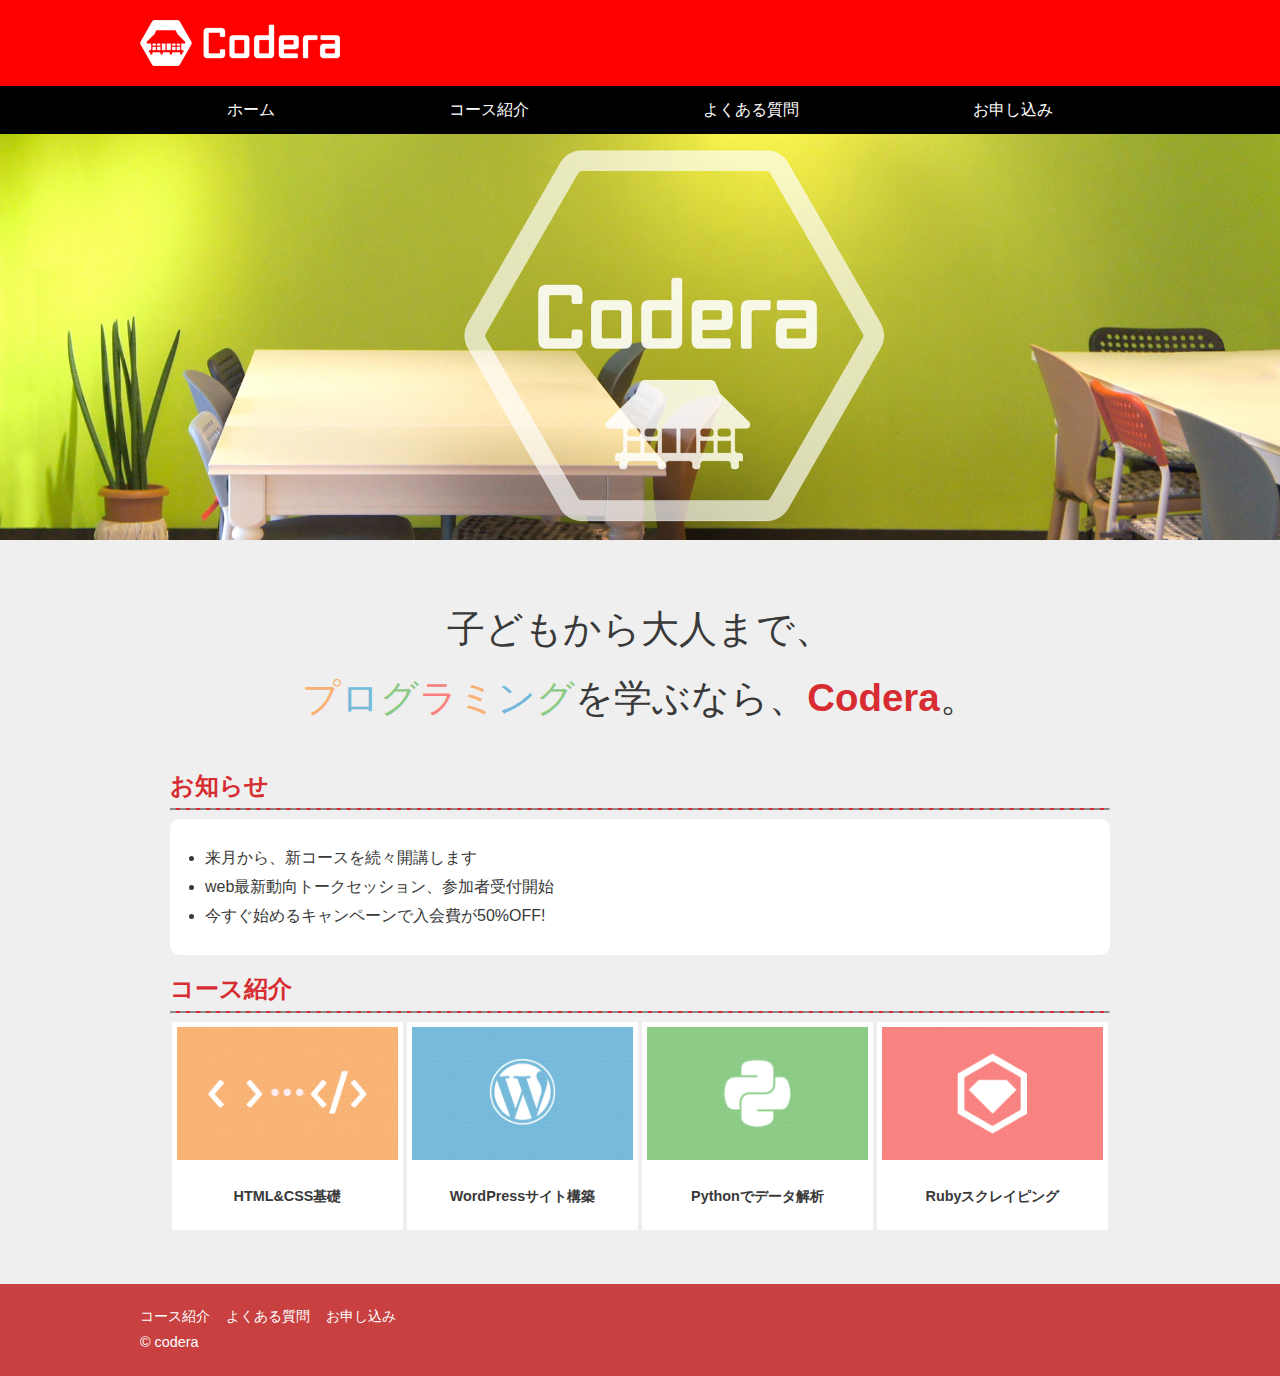
<file: index.html>
<!DOCTYPE html>
<html lang="en">
<head>
	<meta charset="UTF-8">
	<title>Template</title>
	<meta name="viewport" content="width=device-width, initial-scale=1">
	<link rel="stylesheet" href="css/normalize.css">
	<link rel="stylesheet" href="css/main.css">

	<meta name="desctiption" content="プログラミングを学ぶなら、Codera。">
	<link rel="shortcut icon" href="/favicon.ico">
	<link rel="apple-touch-icon" href="/apple-touch-icon.png">
</head>
<body>
<!-- ============ header ============ -->
<header>
	<div class="container">
		<div class="header-inner">
			<h1 class="header-logo"><a href="index.html"><img src="images/logo.png" srcset="images/logo.png 1x, images/logo@2x.png 2x"alt="Codera"></a></h1>
			<button class="menu-btn" id="mobile-menu"></button>
		</div>
	</div>
</header>
<!-- ============ /header ============ -->
<!-- ============ nav ============ -->
<nav>
	<div class="container nav-container">
			<ul class="navbar">
				<li><a href="index.html">ホーム</a></li>
				<li><a href="course/index.html">コース紹介</a></li>
				<li><a href="qanda/index.html">よくある質問</a></li>
				<li><a href="contact/index.html">お申し込み</a></li>
			</ul>
		</div>
</nav>


<!-- ============ /nav ============ -->
<!-- ============ keyvisual ============ -->
<div class="home-keyvisual">
<img src="images/keyvisual.jpg" alt="codera" class="main-logo">
</div>
<!-- ============ /keyvisual ============ -->
<!-- ============ main ============ -->
<section class="main">
	<div class="container main-container">
		<main>
			<p class="home-maincopy">子どもから大人まで、<br>
			<span class="yellow-letter">プ</span><span class="blue-letter">ロ</span><span class="green-letter">グ</span><span class="red-letter">ラ</span><span class="yellow-letter">ミ</span><span class="blue-letter">ン</span><span class="green-letter">グ</span>を学ぶなら、<strong>Codera</strong>。</p>
			<h2 class="info">お知らせ</h2>
			<hr>
			<ul class="home-news">
			<li>来月から、新コースを続々開講します</li>
			<li>web最新動向トークセッション、参加者受付開始</li>
			<li>今すぐ始めるキャンペーンで入会費が50%OFF!</li>
			</ul>
			<h2>コース紹介</h2>
			<hr>
			<ul class="home-course">
				<li>
					<a href="#"><figure><img src="images/course1.png" alt="HTML&CSS基礎"><figcaption>HTML&amp;CSS基礎</figcaption></figure></a>
				</li>
				<li>
					<a href="#"><figure><img src="images/course2.png" alt="WordPressサイト構築"><figcaption>WordPressサイト構築</figcaption></figure></a>
				</li>
				<li>
					<a href="#"><figure><img src="images/course3.png" alt="Pythonでデータ解析"><figcaption>Pythonでデータ解析</figcaption></figure></a>
				</li>
				<li>
					<a href="#"><figure><img src="images/course4.png" alt="Rubyスクレイピング"><figcaption>Rubyスクレイピング</figcaption></figure></a>
				</li>
			</ul>
		</main>
	</div><!-- /.container -->
</section>
<!-- ============ /main ============ -->
<!-- ============ footer ============ -->
<footer>
	<div class="container footer-container">
	   	<ul class="footer-nav">
				<li><a href="../course/index.html">コース紹介</a></li>
		    <li><a href="../qanda/index.html">よくある質問</a></li>
		    <li><a href="../contact/index.html">お申し込み</a></li>
	    </ul><!-- /.footer-nav -->
			<p class="footer-copyright">
				&copy; codera
			</p><!-- /.footer-copyright -->
	</div><!-- /.footer-container -->
</footer>
<!-- ============ /footer ============ -->
<script src="script/script.js"></script>
</body>
</html>
</file>
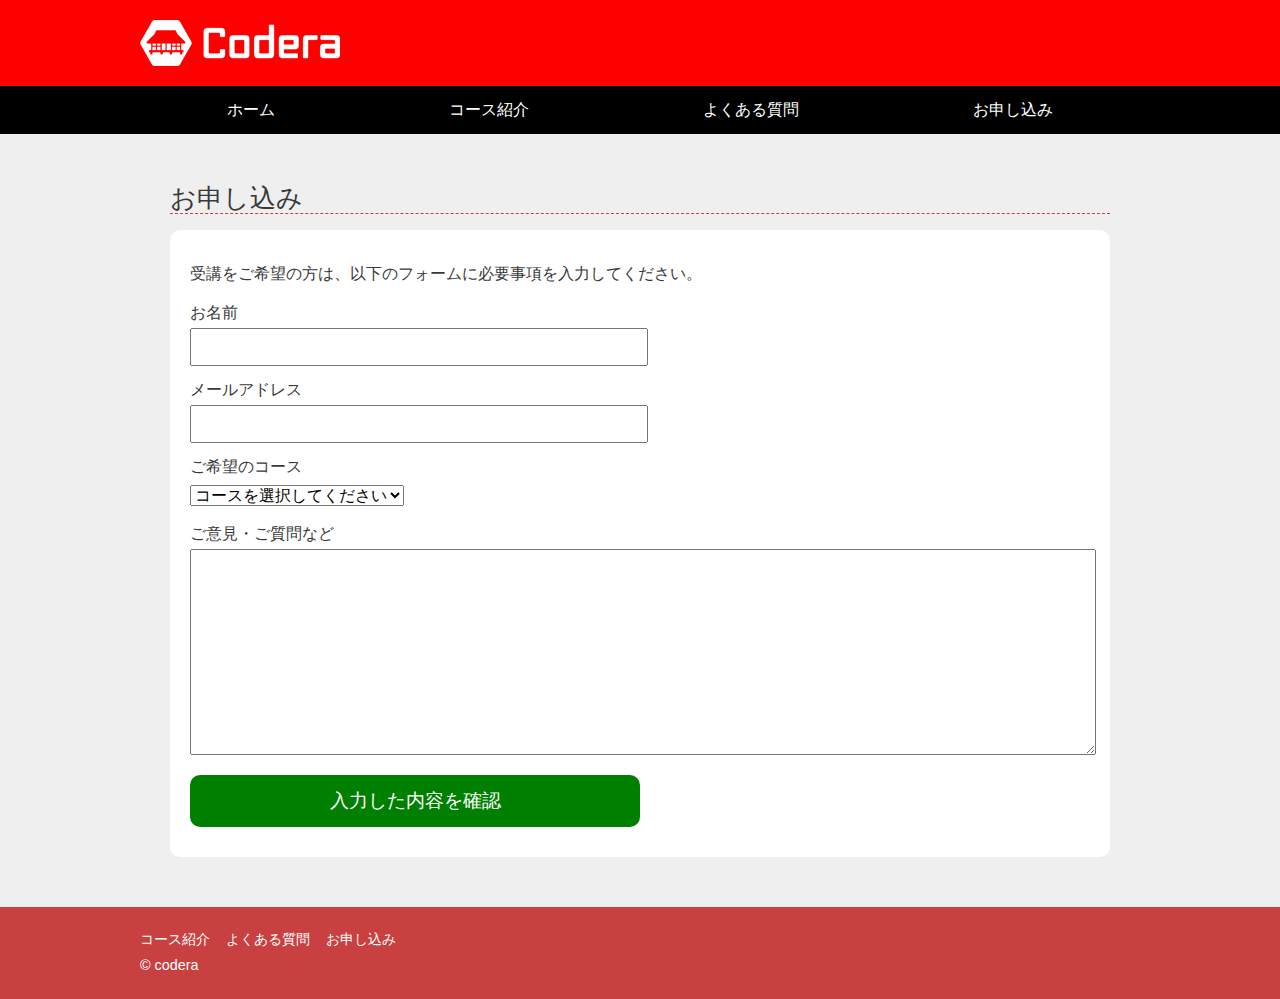
<file: contact/index.html>
<!DOCTYPE html>
<html lang="en">
<head>
	<meta charset="UTF-8">
	<title>Contact</title>
	<meta name="viewport" content="width=device-width, initial-scale=1">
	<link rel="stylesheet" href="../css/normalize.css">
	<link rel="stylesheet" href="../css/main.css">
	<meta name="desctiption" content="プログラミングを学ぶなら、Codera。">
	<link rel="shortcut icon" href="/favicon.ico">
	<link rel="apple-touch-icon" href="/apple-touch-icon.png">
</head>
<body>
		<!-- ============ header ============ -->
<header>
	<div class="container">
		<div class="header-inner">
			<h1 class="header-logo"><a href="../index.html"><img src="../images/logo.png" srcset="../images/logo.png 1x, ../images/logo@2x.png 2x"alt="Codera"></a></h1>
			<button class="menu-btn" id="mobile-menu"></button>
		</div>
	</div>
</header>
<!-- ============ /header ============ -->
<!-- ============ nav ============ -->
<nav>
	<div class="container nav-container">
			<ul class="navbar">
				<li><a href="../index.html">ホーム</a></li>
				<li><a href="../course/index.html">コース紹介</a></li>
				<li><a href="../qanda/index.html">よくある質問</a></li>
				<li><a href="index.html">お申し込み</a></li>
			</ul>
		</div>
</nav>
<!-- ============ /nav ============ -->
<!-- ============ main ============ -->
<section class="main">
	<div class="container">
		<main>
			<h1>お申し込み</h1>
			<div class="form-container">
				<p class="contact-form">受講をご希望の方は、以下のフォームに必要事項を入力してください。</p>
				<form action="#" method="post">
					<p class="contact-form">
						<label for="name">お名前</label><br>
						<input type="text" name="name" id="name">
					</p>
					<p class="contact-form">
						<label for="email">メールアドレス</label><br>
						<input type="email" name="email" id="email">
					</p>
					<p class="contact-form">
						<label for="course">ご希望のコース</label> <br>
						<select name="course" id="course">
							<option value="" selected>コースを選択してください</option>
							<option value="course1">HTML&CSS基礎</option>
							<option value="course2">Wordpressサイト構築</option>
							<option value="course3">Pythonでデータ解析</option>
							<option value="course4">Rubyでスクレイピング</option>
						</select>
					</p>
					<p class="contact-form">
						<label for="comment">ご意見・ご質問など</label> <br>
						<textarea name="comment" id="comment"></textarea>
					</p>
					<p class="contact-form">
						<input type="submit" name="submit" value="入力した内容を確認" id="submit">
					</p>
				</form>
			</div>
		</main>
	</div>
</section>
<!-- ============ footer ============ -->
<footer>
	<div class="container footer-container">
	   	<ul class="footer-nav">
				<li><a href="../course/index.html">コース紹介</a></li>
		    <li><a href="../qanda/index.html">よくある質問</a></li>
		    <li><a href="../contact/index.html">お申し込み</a></li>
	    </ul><!-- /.footer-nav -->
			<p class="footer-copyright">
				&copy; codera
			</p><!-- /.footer-copyright -->
	</div><!-- /.footer-container -->
</footer>
<!-- ============ /footer ============ -->
<script src="../script/script.js"></script>
</body>
</html>
</file>
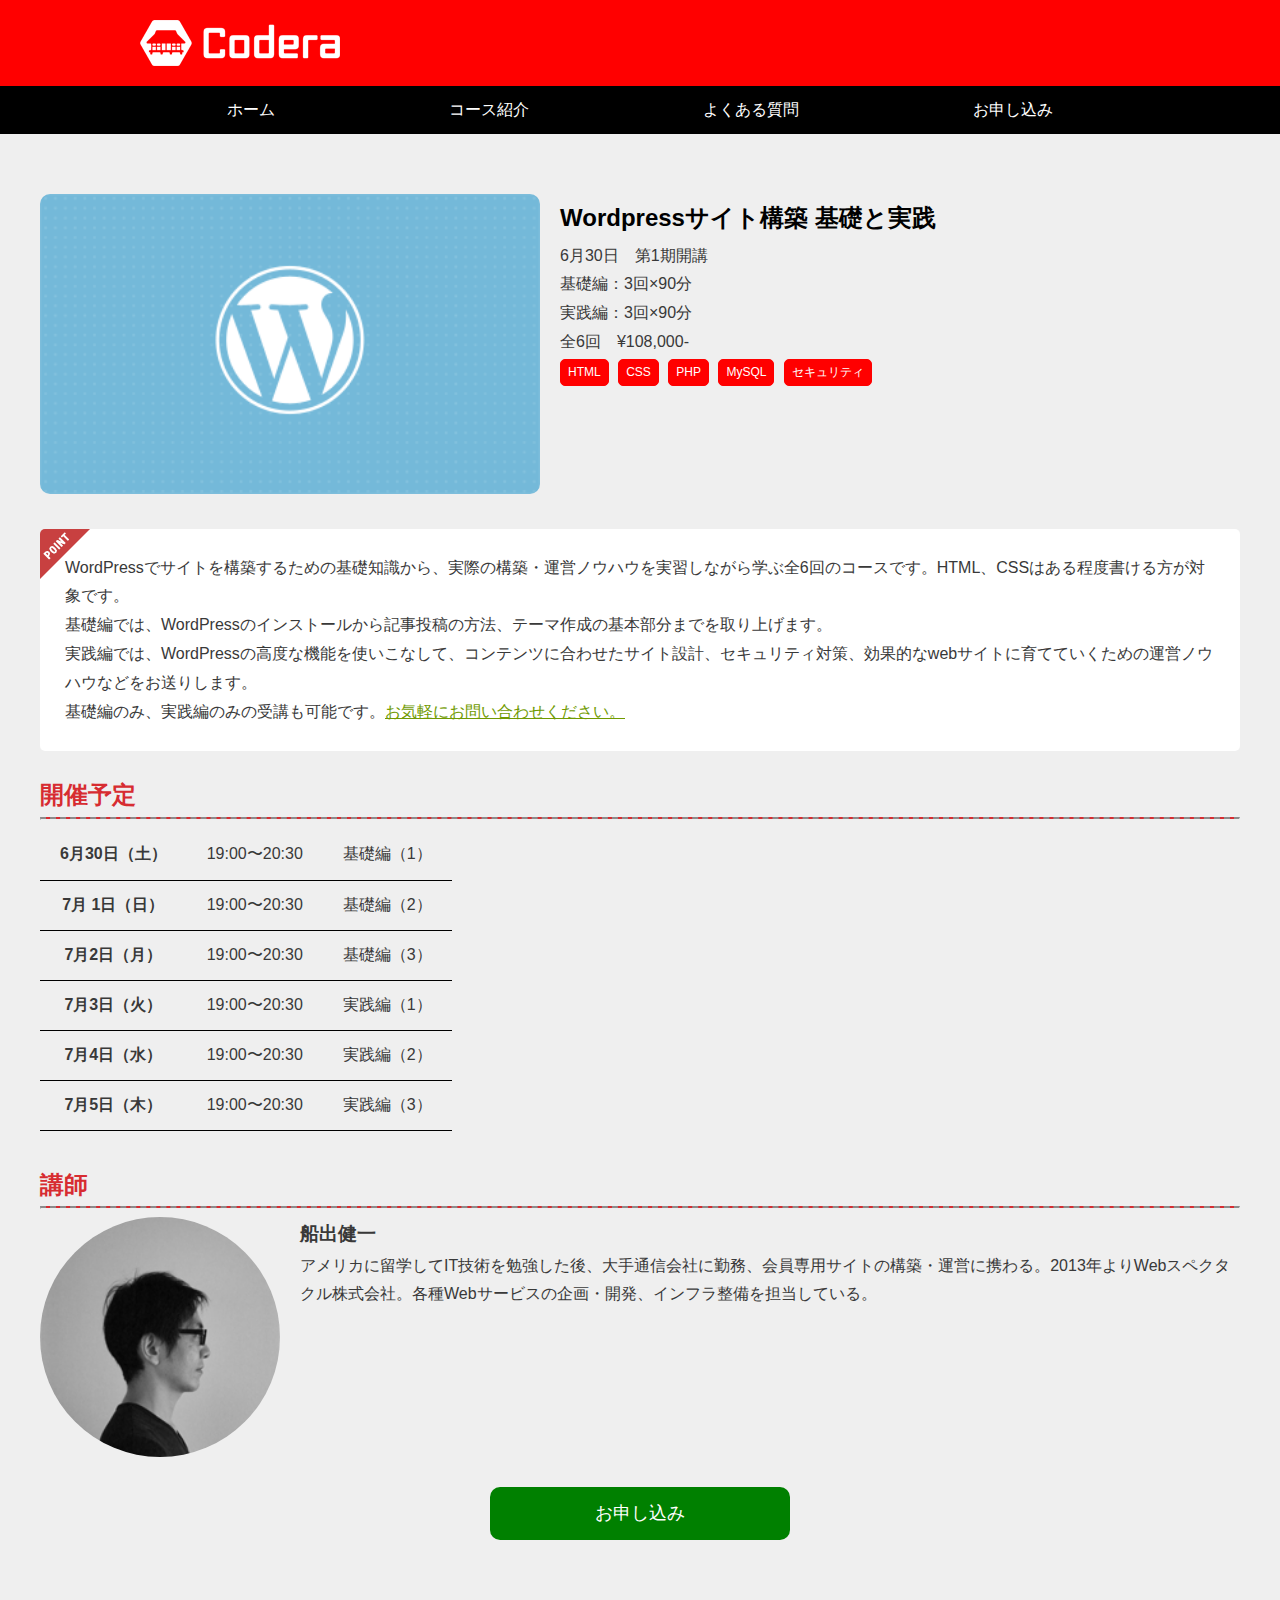
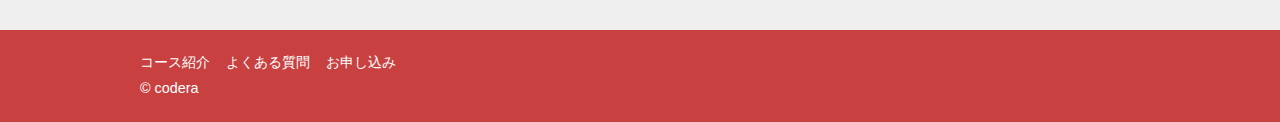
<file: course/index.html>
<!DOCTYPE html>
<html lang="en">
<head>
	<meta charset="UTF-8">
	<title>Course</title>
	<meta name="viewport" content="width=device-width, initial-scale=1">
	<link rel="stylesheet" href="../css/normalize.css">
	<link rel="stylesheet" href="../css/main.css">

	<meta name="desctiption" content="プログラミングを学ぶなら、Codera。">
	<link rel="shortcut icon" href="/favicon.ico">
	<link rel="apple-touch-icon" href="/apple-touch-icon.png">
</head>
<body>
	<!-- ============ header ============ -->
<header>
	<div class="container">
		<div class="header-inner">
			<h1 class="header-logo"><a href="../index.html"><img src="../images/logo.png" srcset="../images/logo.png 1x, ../images/logo@2x.png 2x"alt="Codera"></a></h1>
			<button class="menu-btn" id="mobile-menu"></button>
		</div>
	</div>
</header>
<!-- ============ /header ============ -->
<!-- ============ nav ============ -->
<nav>
	<div class="container nav-container">
			<ul class="navbar">
				<li><a href="../index.html">ホーム</a></li>
				<li><a href="index.html">コース紹介</a></li>
				<li><a href="../qanda/index.html">よくある質問</a></li>
				<li><a href="../contact/index.html">お申し込み</a></li>
			</ul>
		</div>
</nav>
<!-- ============ /nav ============ -->
<!-- ============ main ============ -->
	<section class="course-main">
		<div class="course-container">
			<main>
			<div class="course-info">
				<div class="course-image">
					<img src="../images/course-wordpress-small.png"
					     srcset="../images/course-wordpress-small.png 1x,
					../images/course-wordpress-big.png 2x" alt="Wordpress">
				</div>
				<div class="course-text">
					<h2 class="course-name">Wordpressサイト構築 基礎と実践</h2>
					<ul class="tech-list">
			 			<li>6月30日　第1期開講</li>
			 			<li>基礎編：3回×90分</li>
			 			<li>実践編：3回×90分</li>
			 			<li>全6回　¥108,000-</li>
						<li><span class="tech">HTML</span>
						<span class="tech">CSS</span>
						<span class="tech">PHP</span>
						<span class="tech">MySQL</span>
						<span class="tech">セキュリティ</span></li>
					</ul>
				</div>
			</div>
			<div class="course-instraction">
				<p>WordPressでサイトを構築するための基礎知識から、実際の構築・運営ノウハウを実習しながら学ぶ全6回のコースです。HTML、CSSはある程度書ける方が対象です。</p>

				<p>基礎編では、WordPressのインストールから記事投稿の方法、テーマ作成の基本部分までを取り上げます。</p>

				<p>実践編では、WordPressの高度な機能を使いこなして、コンテンツに合わせたサイト設計、セキュリティ対策、効果的なwebサイトに育てていくための運営ノウハウなどをお送りします。</p>

				<p>基礎編のみ、実践編のみの受講も可能です。<a href="#">お気軽にお問い合わせください。</a></p>
			</div>
			<h2>開催予定</h2>
			<hr>
			<table class="plan-table">
				<tr class="plan">
					<th>6月30日（土）</th><td>19:00〜20:30</td><td>基礎編（1）</td>
				</tr>
				<tr>
					<th>7月 1日（日）</th><td>19:00〜20:30</td><td>基礎編（2）</td>
				</tr>
				<tr>
					<th>7月2日（月）</th><td>19:00〜20:30</td><td>基礎編（3）</td>
				</tr>
				<tr>
					<th>7月3日（火）</th><td>19:00〜20:30</td><td>実践編（1）</td>
				</tr>
				<tr>
					<th>7月4日（水）</th><td>19:00〜20:30</td><td>実践編（2）</td>
				</tr>
				<tr>
					<th>7月5日（木）</th><td>19:00〜20:30</td><td>実践編（3）</td>
				</tr>
			</table>
			<h2 class="instructor-heading">講師</h2>
			<hr>
			<div class="course-instructor">
				<img src="../images/instructor.jpg" alt="Kenichi Funade" class="funade-pic">
				<p class="funade-name">船出健一</p>
				<p>アメリカに留学してIT技術を勉強した後、大手通信会社に勤務、会員専用サイトの構築・運営に携わる。2013年よりWebスペクタクル株式会社。各種Webサービスの企画・開発、インフラ整備を担当している。</p>
			</div>
			<a href="#" class="course-button">お申し込み</a>
		</main>
		</div>
	</section>
<!-- ============ footer ============ -->
<footer>
	<div class="container footer-container">
	   	<ul class="footer-nav">
				<li><a href="index.html">コース紹介</a></li>
		    <li><a href="../qanda/index.html">よくある質問</a></li>
		    <li><a href="../contact/index.html">お申し込み</a></li>
	    </ul><!-- /.footer-nav -->
			<p class="footer-copyright">
				&copy; codera
			</p><!-- /.footer-copyright -->
	</div><!-- /.footer-container -->
</footer>
<!-- ============ /footer ============ -->

<script src="../script/script.js"></script>
</body>
</html>
</file>
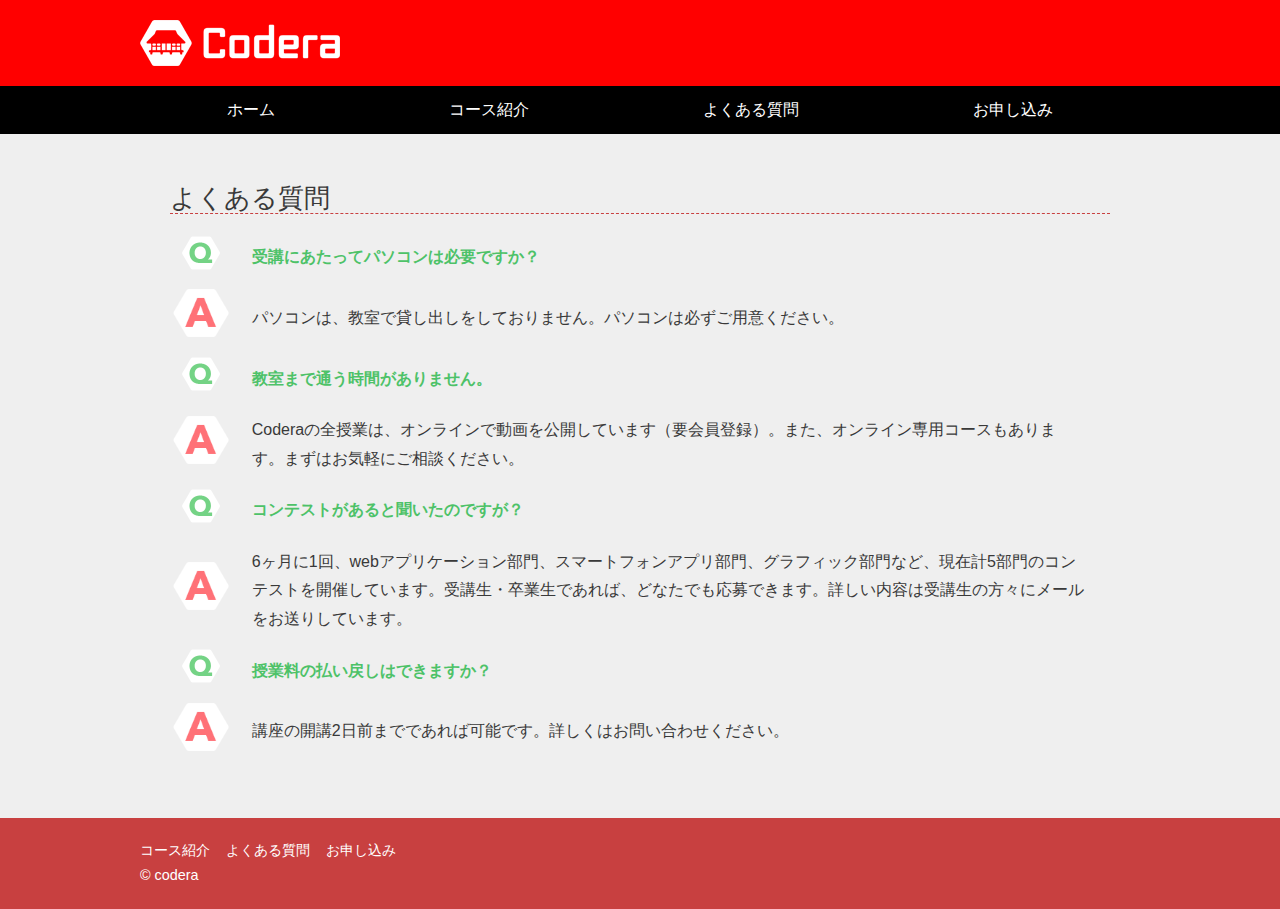
<file: qanda/index.html>
<!DOCTYPE html>
<html lang="en">
<head>
	<meta charset="UTF-8">
	<title>よくある質問</title>
	<meta name="viewport" content="width=device-width, initial-scale=1">
	<link rel="stylesheet" href="../css/normalize.css">
	<link rel="stylesheet" href="../css/main.css">

	<meta name="desctiption" content="プログラミングを学ぶなら、Codera。">
	<link rel="shortcut icon" href="/favicon.ico">
	<link rel="apple-touch-icon" href="/apple-touch-icon.png">
</head>
<body>
			<!-- ============ header ============ -->
<header>
	<div class="container">
		<div class="header-inner">
			<h1 class="header-logo"><a href="../index.html"><img src="../images/logo.png" srcset="../images/logo.png 1x, ../images/logo@2x.png 2x"alt="Codera"></a></h1>
			<button class="menu-btn" id="mobile-menu"></button>

		</div>
	</div>
</header>
<!-- ============ /header ============ -->
<!-- ============ nav ============ -->
<nav>
	<div class="container nav-container">
			<ul class="navbar">
				<li><a href="../index.html">ホーム</a></li>
				<li><a href="../course/index.html">コース紹介</a></li>
				<li><a href="index.html">よくある質問</a></li>
				<li><a href="../contact/index.html">お申し込み</a></li>
			</ul>
		</div>
</nav>
<!-- ============ /nav ============ -->
<!-- ============ main ============ -->
<section class="main">
	<div class="container">
		<main>
			<h1>よくある質問</h1>
			<div class="qanda-table">
		<table>
			<tr>
				<th><img src="../images/q.png" alt="Question" class="qusetion-img"></th><td><span class="question">受講にあたってパソコンは必要ですか？</span></td>
			</tr>
			<tr>
				<th><img src="../images/a.png" alt="Answer" class="answer-img"></th><td>パソコンは、教室で貸し出しをしておりません。パソコンは必ずご用意ください。</td>
			</tr>
			<tr>
				<th><img src="../images/q.png" alt="Question" class="qusetion-img"></th><td><span class="question">教室まで通う時間がありません。</span></td>
			</tr>
			<tr>
				<th><img src="../images/a.png" alt="Answer" class="answer-img"></th><td>Coderaの全授業は、オンラインで動画を公開しています（要会員登録）。また、オンライン専用コースもあります。まずはお気軽にご相談ください。</td>
			</tr>
			<tr>
				<th><img src="../images/q.png" alt="Question" class="qusetion-img"></th><td><span class="question">コンテストがあると聞いたのですが？</span></td>
			</tr>
			<tr>
				<th><img src="../images/a.png" alt="Answer" class="answer-img"></th><td>6ヶ月に1回、webアプリケーション部門、スマートフォンアプリ部門、グラフィック部門など、現在計5部門のコンテストを開催しています。受講生・卒業生であれば、どなたでも応募できます。詳しい内容は受講生の方々にメールをお送りしています。</td>
			</tr>
			<tr>
				<th><img src="../images/q.png" alt="Question" class="qusetion-img"></th><td><span class="question">授業料の払い戻しはできますか？</span></td>
			</tr>
			<tr>
				<th><img src="../images/a.png" alt="Answer" class="answer-img"></th><td>講座の開講2日前までであれば可能です。詳しくはお問い合わせください。</td>
			</tr>
		</table>
		</div>
		</main>
	</div>
</section>
<!-- ============ main ============ -->
<!-- ============ footer ============ -->
<footer>
	<div class="container footer-container">
	   	<ul class="footer-nav">
				<li><a href="../course/index.html">コース紹介</a></li>
		    <li><a href="../qanda/index.html">よくある質問</a></li>
		    <li><a href="../contact/index.html">お申し込み</a></li>
	    </ul><!-- /.footer-nav -->
			<p class="footer-copyright">
				&copy; codera
			</p><!-- /.footer-copyright -->
	</div><!-- /.footer-container -->
</footer>
<!-- ============ /footer ============ -->

<script src="../script/script.js"></script>
</body>
</html>
</file>
<file: css/main.css>
@charset "utf-8";

/* ========== すべて共通 ========== */
html, body {
	font-size: 16px;
	font-family: sans-serif;
	color: #393939;
	background: #efefef;
}

body, div, p, h1, h2, h3, h4, ul, figure {
	margin: 0;
	padding: 0;
}

p, td, th, li {
	line-height: 1.8;
}

img {
	width: 100%;
	height: auto;
}

a {
	color: #709a00;
}

a:hover {
	color: #95cd00;
}

a:active {
	color: #4b6700;
}

.img-responsive {
	display: block;
	max-width: 100%;
	height: auto;
}

/* 共通の見出し */
main h1 {
	margin-bottom: 1rem;
	border-bottom: 1px dashed #c84040;
	font-weight: normal;
	font-size: 1.6rem;
}

.container {
	margin: 0 auto;
	padding-left: 10px;
	padding-right: 10px;
	max-width: 1000px;
}

@media screen and (min-width: 768px) {
	.container {
		padding-left: 20px;
		padding-right: 20px;
	}
}

/* ============ header ============ */
header{
	background: red;
}

.header-inner{
	display: flex;
	justify-content: space-between;
	align-items: center;
}

.header-logo{
	padding: 10px 0;
	width: 160px;
	height: 37px;
}

.menu-btn{
	padding: 10px 0;
	border: 1px solid #fff;
	border-radius: 4px;
	width: 40px;
	height: 40px;
	background:url(../images/hamburger.png) no-repeat center center;
	background-size: contain;
}
@media screen and (min-width: 768px){
	.header-logo {
		padding: 20px 0;
		width: 200px;
		height: 46px;
	}

	.menu-btn{
		display: none;
	}
}
/* ============ header ============ */
/* ============ nav ============ */
nav{
	background: black;
}

.navbar{
	list-style-type: none;
	display: none;
}

.navbar a{
	padding: 0.6rem 0;
	display: block;
	text-decoration: none;
	background: black;
	color: white;

}

.navbar a:hover {
	background: #c84040;
}

@media screen and (min-width: 768px) {
	.navbar {
		display: flex !important;
	}
	.navbar li {
		flex: 1 1 auto;
		text-align: center;
	}
	.navbar a.nav-current {
		background: #c84040;
	}
}
/* ============ nav ============ */
/* ============ main ============ */
main{
	padding-top: 50px;
	padding-bottom: 50px;
	background: #efefef;
}

@media screen and (min-width: 768px){
	main{
		padding-left: 30px;
		padding-right: 30px;
	}
}

/*section .container{
	padding: 0;
	max-width: 100%;
}*/

.main-logo{
	/*display: block;*/
	max-width: 100%;
	height: auto;
}

.home-maincopy{
	text-align: center;
	font-size: 1.4rem;
}

@media screen and (min-width: 768px){
	.home-maincopy{
		font-size: 2.4rem;
	}
}

.yellow-letter{
	color: #f8b173;
}

.blue-letter{
	color: #74b9d9;
}

.green-letter{
	color: #8bca85;
}

.red-letter{
	color: #f8817e;
}

.main-container{
	max-width: 1000px;
}

.home-maincopy strong{
	color: #d72c31;
}

.info{
	color:#d72c31;
	margin-top: 40px;
}

.home-news{
	display: flex;
	flex-flow: column;
	border:solid 5px white;
	border-radius: 10px;
	padding: 20px 0 20px 0;
	background: white;
	margin-bottom: 20px;
}

.home-news li{
	margin-left: 30px;
}

hr {
	background-color: #d72c31;
	border-top: 2px dashed #8c8b8b;
}

h2{
	color: #d72c31;
}

.home-course{
	display: flex;
	flex-flow: column;
}

.home-course li{
	flex: 1 1 auto;
	list-style-type: none;
	border:solid 5px #fff;
	margin: 0 2px 4px 2px;
	background: #fff;
}

@media screen and (min-width: 768px){
	.home-course{
		flex-flow: row;
	}
}

.home-course a{
	color: #393939;
	text-decoration: none;
}

.home-course figure:hover {
	opacity: 0.5;
}

.home-course figcaption {
	padding:  15px 0;
	font-size: 0.9rem;
	text-align: center;
	font-weight: bold;
}
/* ============ main ============ */
/* ============ footer ============ */

footer{
	background: #c84040;
	font-size: 0.9rem;
	color: #fff;
}
footer .container{
	padding: 20px 20px;
}

.footer-nav{
	display: flex;
	list-style-type: none;
}

footer li a{
	text-decoration: none;
	margin-right: 16px;
	color: #fff;
}

.footer-nav a:hover {
	opacity: 0.5;
}


/* ============ footer ============ */


/* ====================== Course page ======================== */
/* ============ main ============ */
.course-container{
	margin: 10px 10px;
}
.course-info{
		display: flex;
		flex-flow: column;
	}

	.course-image img{
	border-radius: 10px;
}

@media screen and (min-width: 768px){
	.course-info{
		flex-flow: row;
	}

	.course-image{
		flex: 1 1 400px;
		margin-right: 20px;

	}

	.course-text{
		flex: 1 1 580px;
	}
}

.course-name{
	color: black;
	margin: 10px 0;
}

.tech-list{
		list-style-type: none;
}
.tech{
	display: inline-block;
	border:1px red solid;
	background: red;
	border-radius: 5px;
	text-align: center;
	color: white;
	margin-right: 5px;
	padding: 2px 7px;
	font-size: 12px;
}



	.wordpress-pic{
	margin-top: 40px;
	border-radius: 25px;
}


.course-instraction{
	background: white url(../images/point.png) no-repeat;
	background-size: 50px 50px;
	padding: 25px;
	border-radius: 5px;
	margin:30px 0;

}
.plan-table{
	border-collapse: collapse;
	margin:10px 0;
}

tr{
	border-bottom: solid 1px black;
	height: 50px;
}
th,td{
	padding: 10px 20px;
}

.course-instructor{
	overflow: hidden;
}

.funade-pic{
	border-radius: 50%;
	width: 20%;
	height: 20%;
	float: left;
	margin-right: 20px;
}

.funade-name{
	font-weight: 700;
	font-size: 1.2rem;
}

.instructor-heading{
	margin-top: 40px;
}

.course-button{
	display: block;
	width: 300px;
	background: green;
	font-size: 18px;
	padding: 1rem 0;
	margin: 30px auto;
	text-decoration: none;
	color: white;
	text-align: center;
	border-radius: 10px;
}

/* ============ main ============ */

/* ============ contact ============ */
/* ============ main ============ */

.contact-form{
	margin: 10px 0;
}
.form-container{
	padding: 20px;
	background: white;
	border-radius: 10px;
}

.form-container input{
	width: 100%;
	line-height: 2rem;
}
.form-container textarea{
	width: 100%;
	height: 200px;
}
input[type="submit"]{
	text-align: center;
	background: green;
	border-radius: 10px;
	color: white;
	padding: 10px 50px;
	border:none;
	text-decoration: none;
	font-size: 1.2rem;
	width: 300px;
}
.contact-button:active{
	border:solid 2px blue;
	border-radius: 0;
}

@media screen and (min-width:768px){
	.form-container input{
	width: 50%;
	}
}

.qanda-table th{
	padding: 0px;
}

.question{
	color: #4dc268;
	font-weight: bold;
}

.qusetion-img{
	height: 40px;
	width: 40px;

}
</file>
